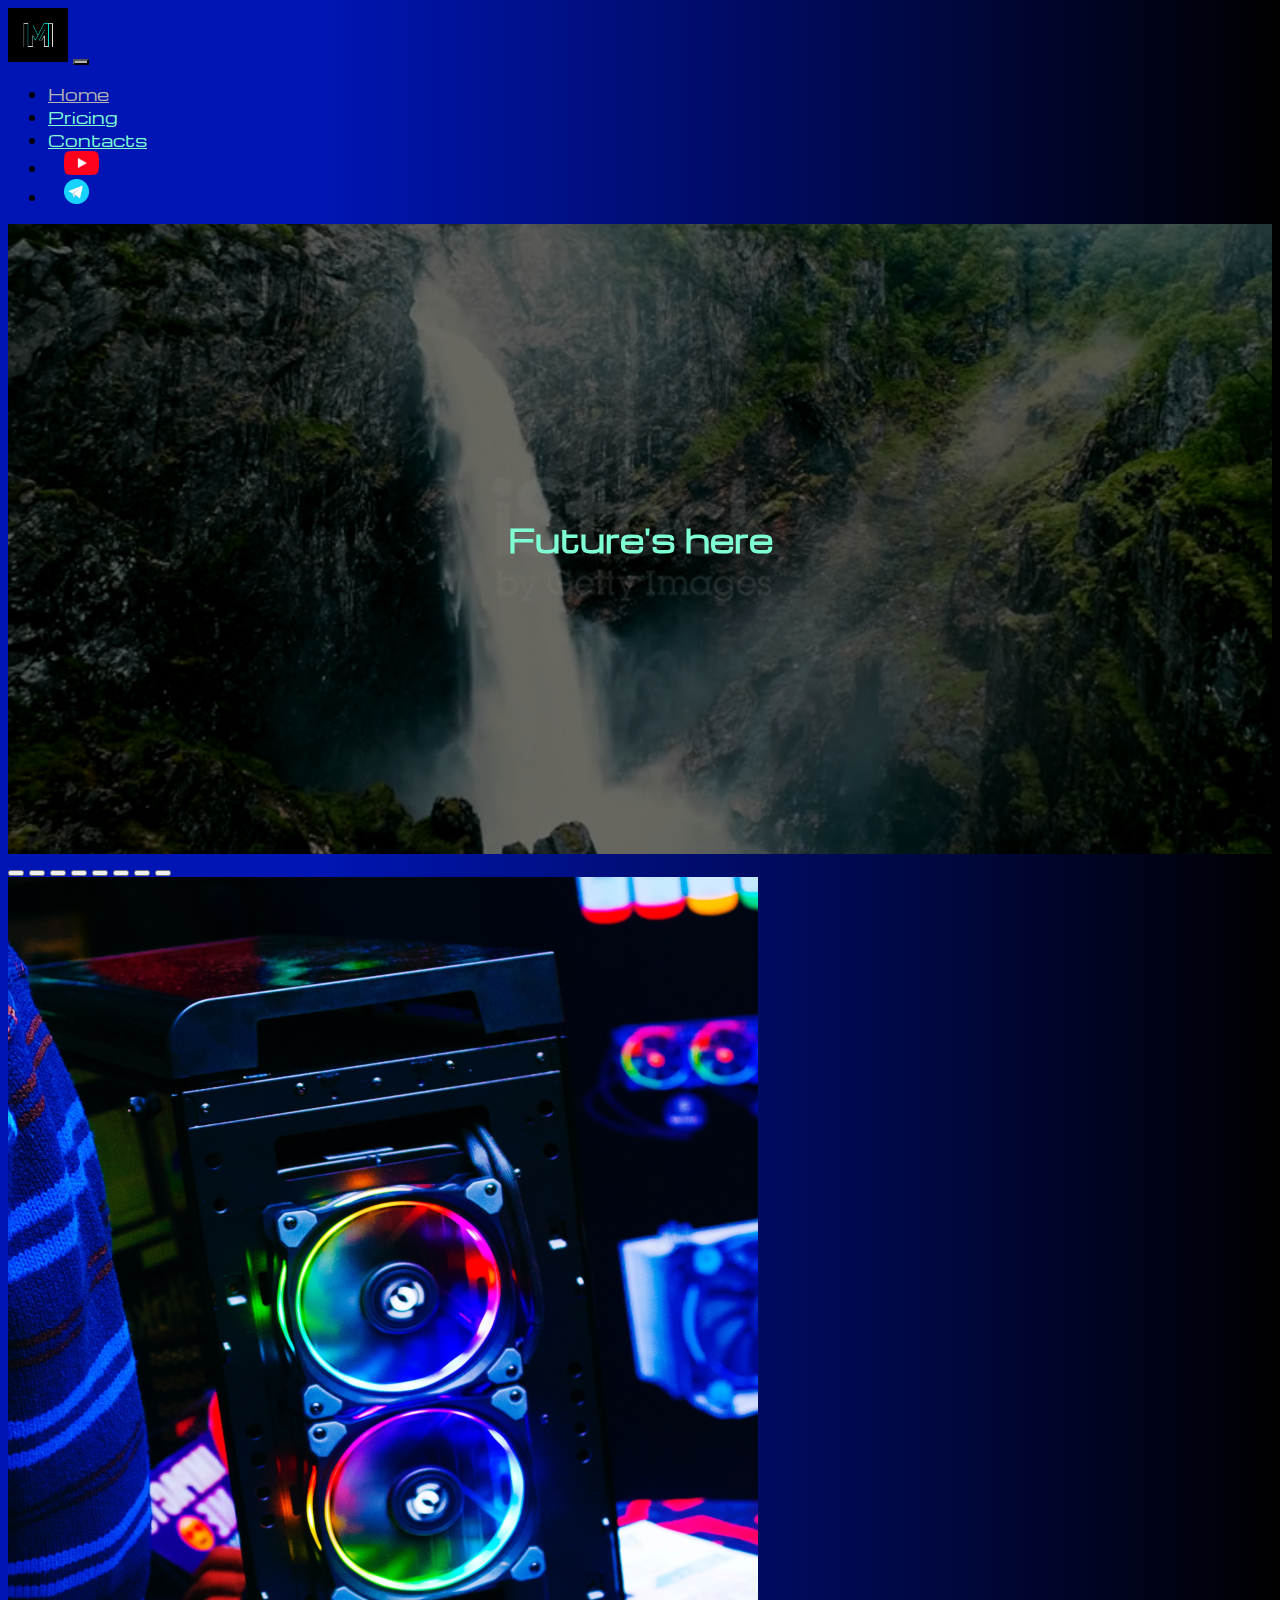
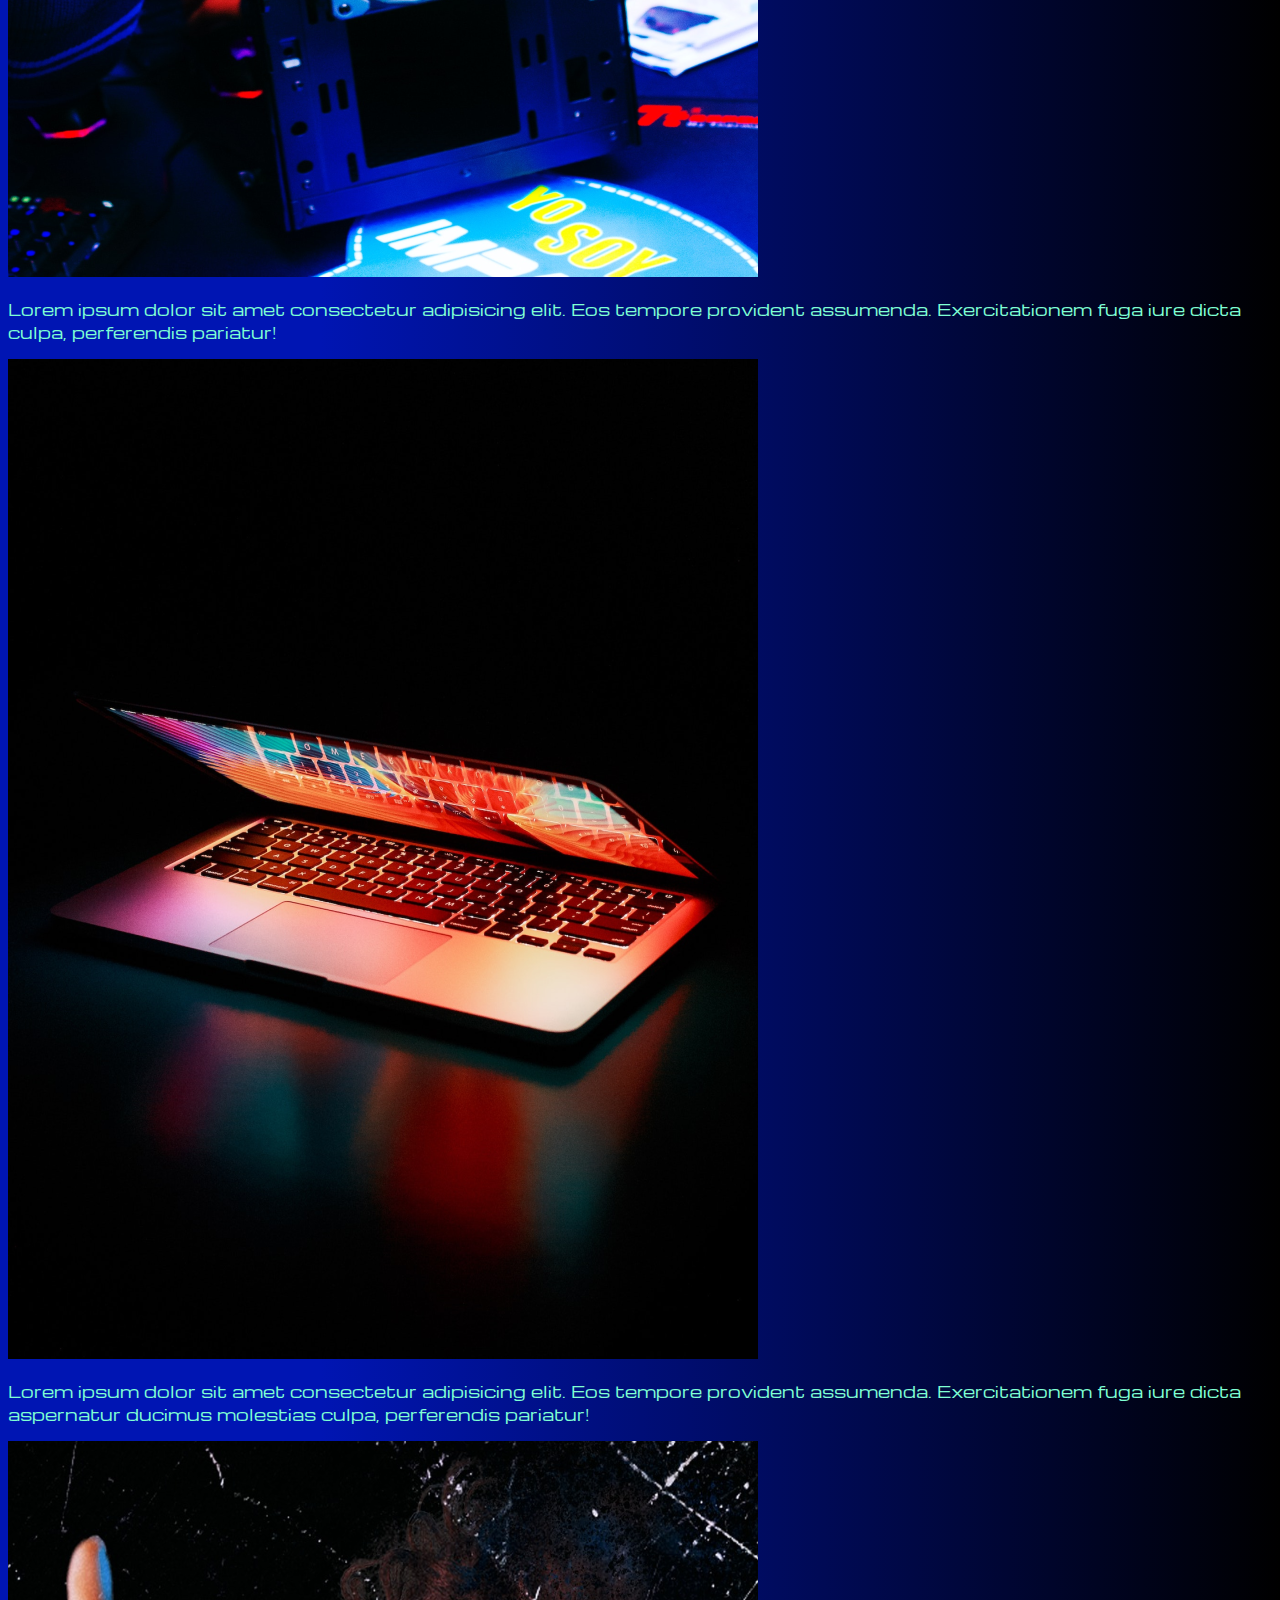
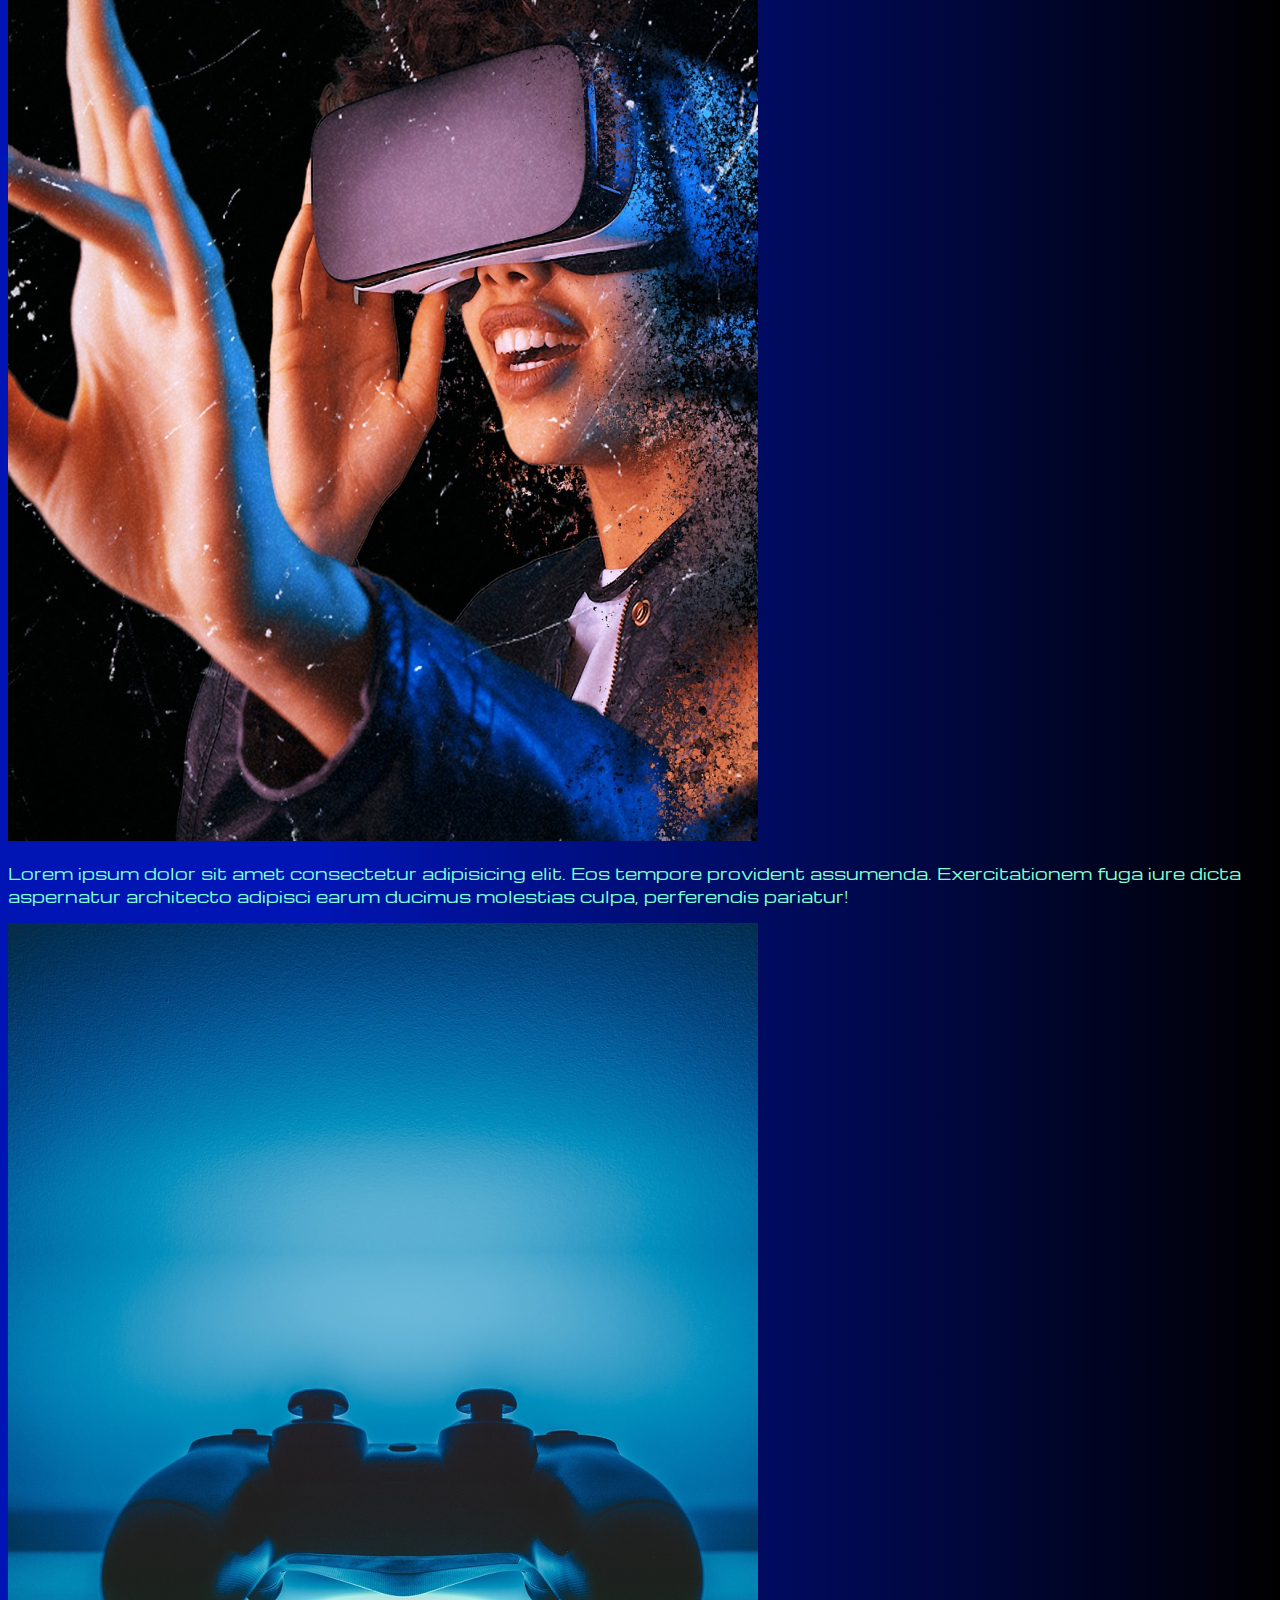
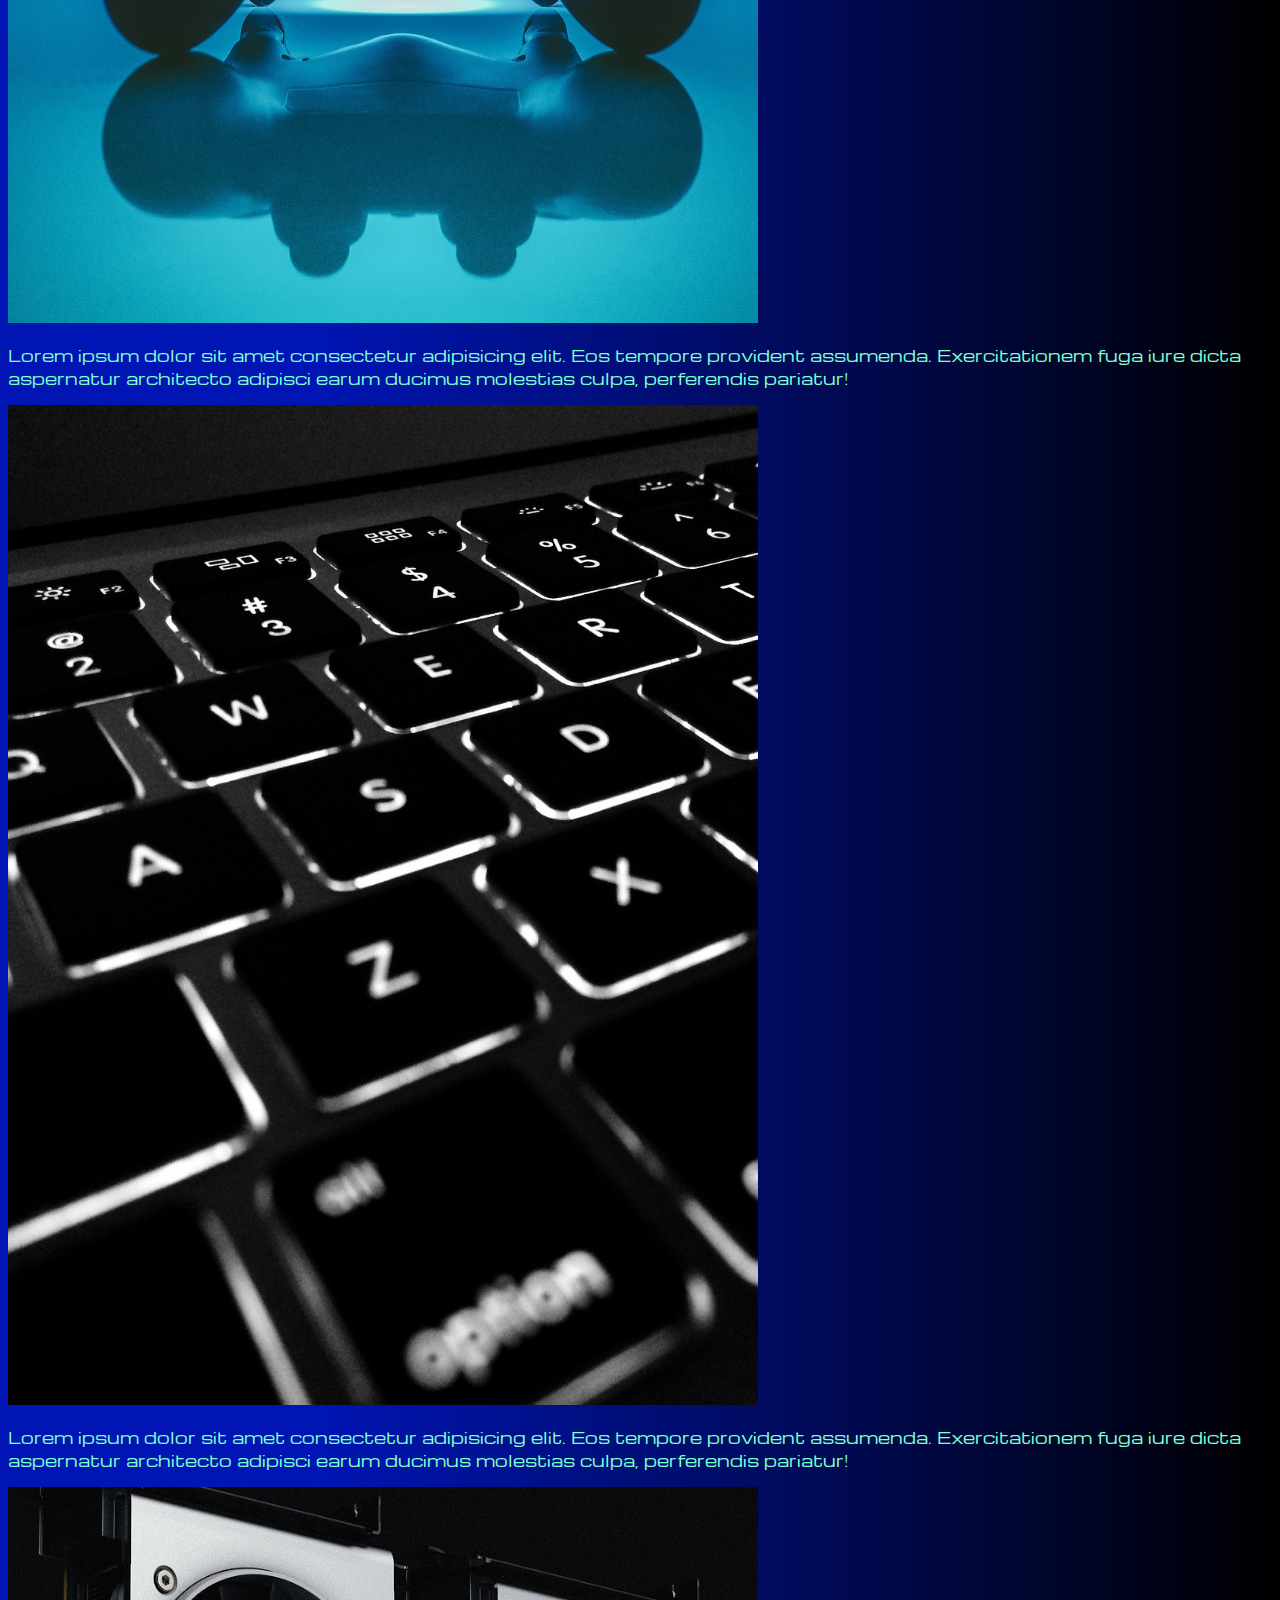
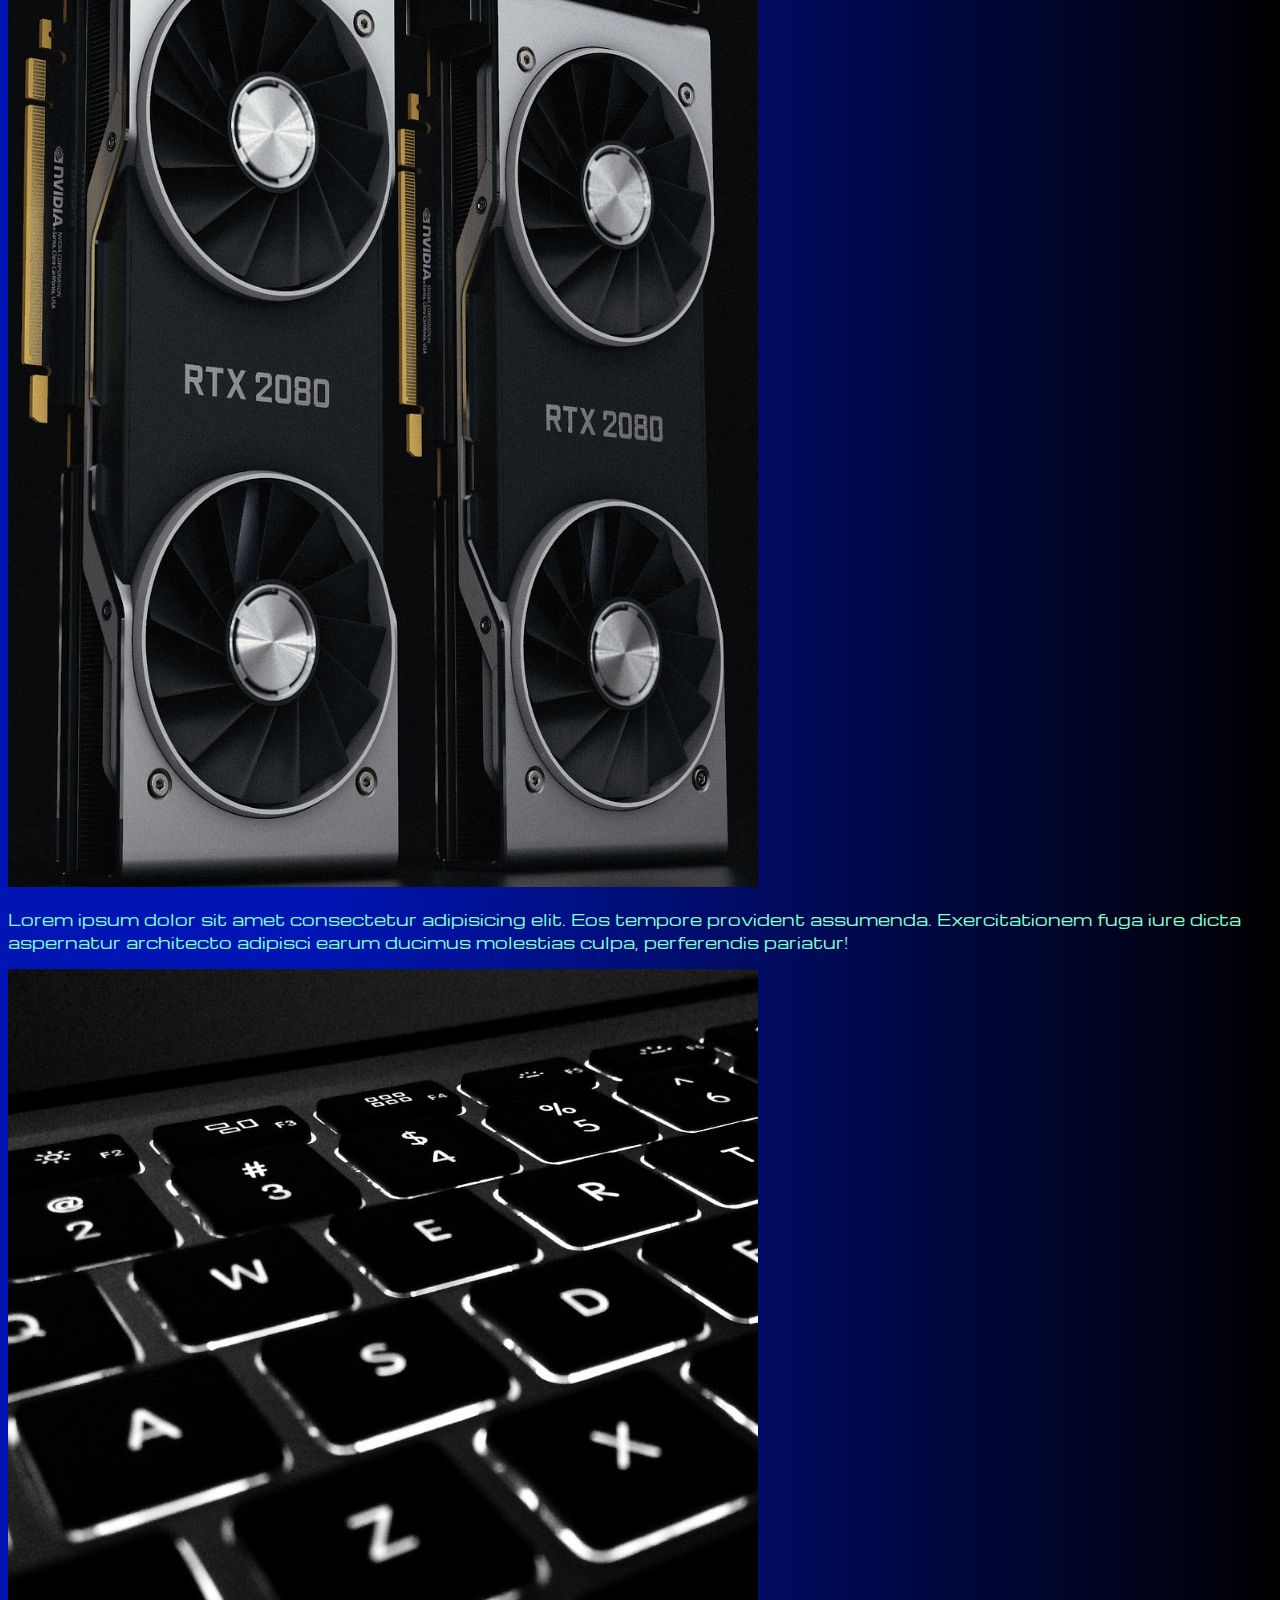
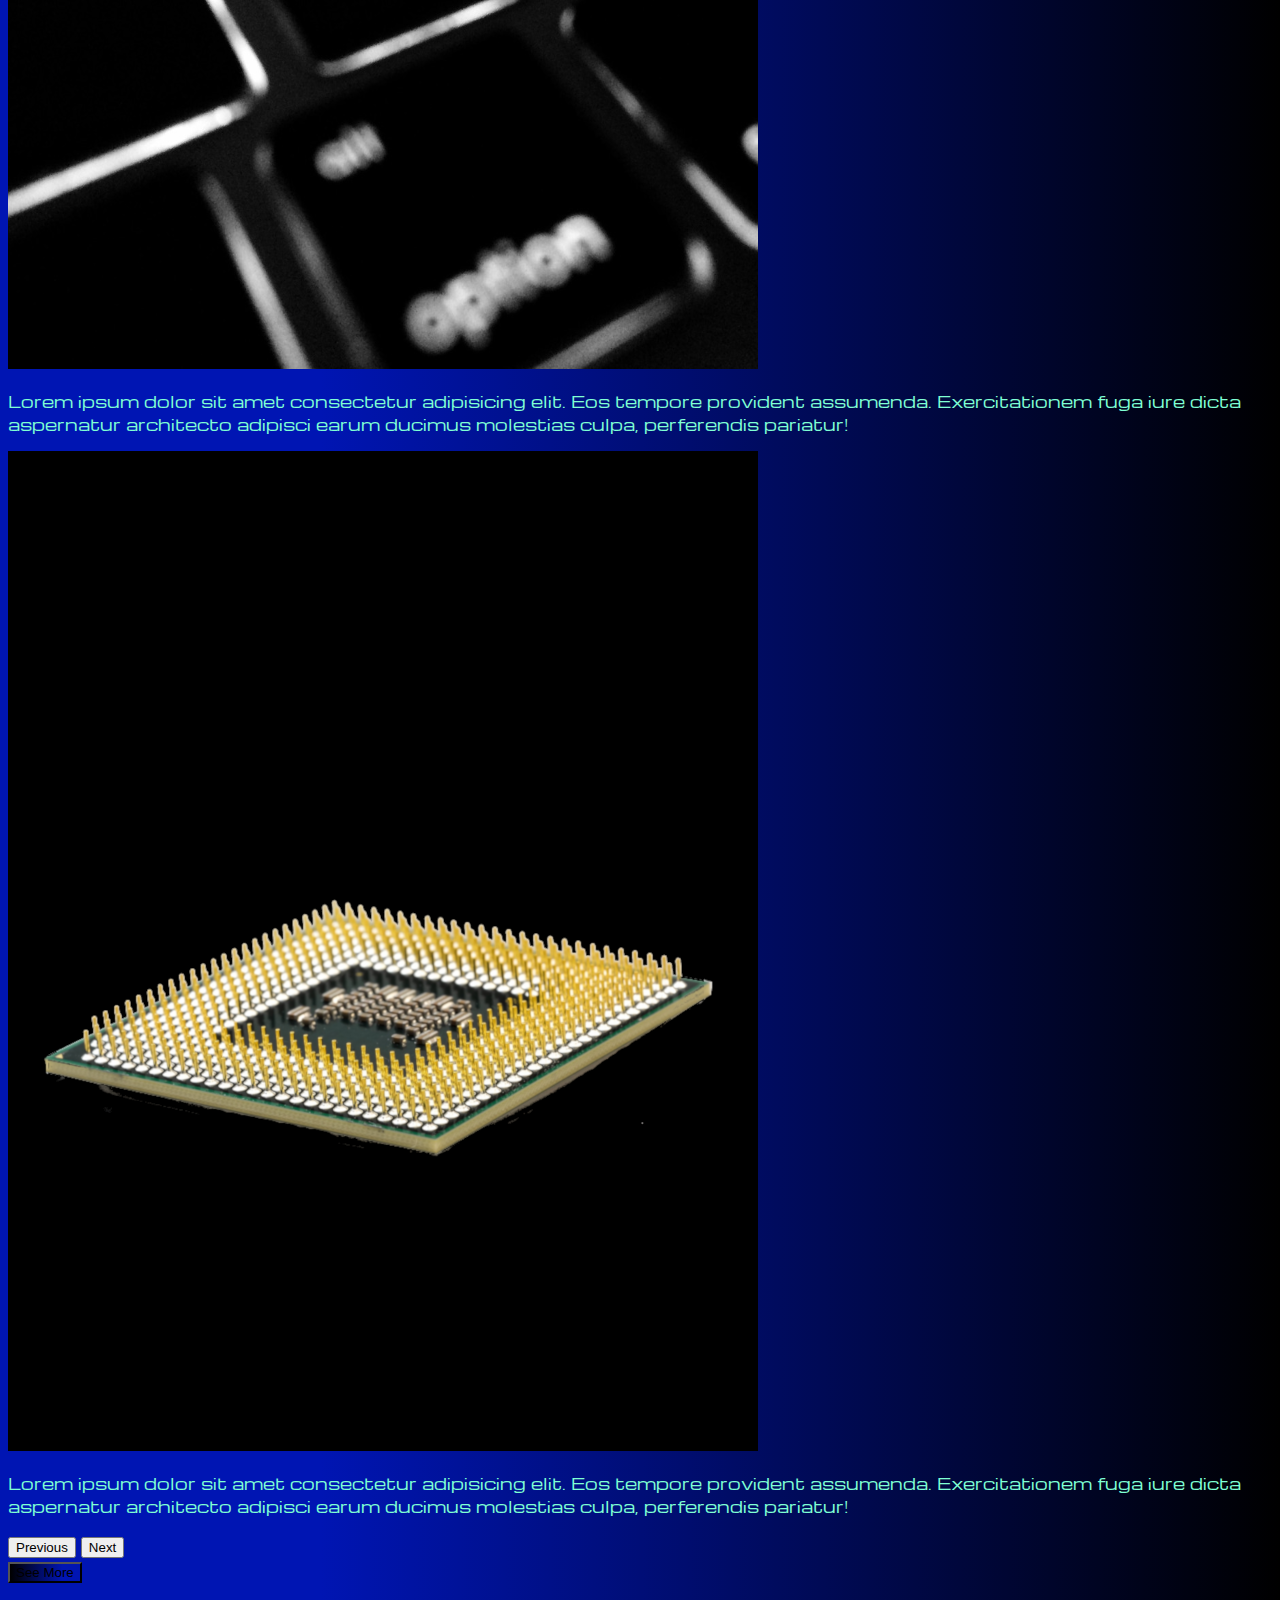
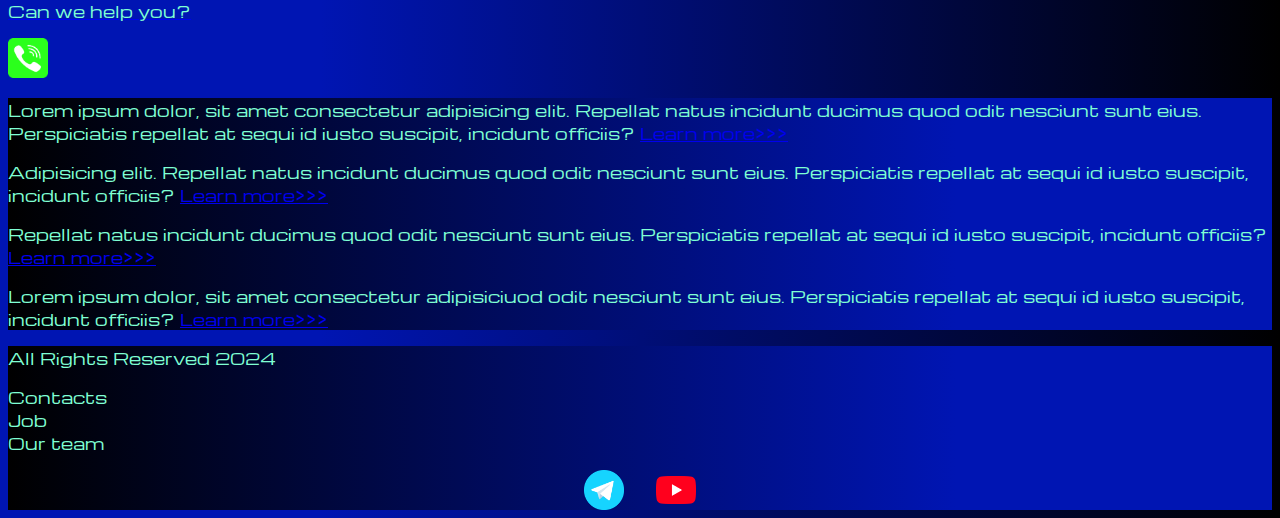
<file: index.html>
<!DOCTYPE html>
<html lang="en">

<head>
  <meta charset="UTF-8">
  <meta name="viewport" content="width=device-width, initial-scale=1.0">
  <link href="https://cdn.jsdelivr.net/npm/bootstrap@5.2.3/dist/css/bootstrap.min.css" rel="stylesheet"
    integrity="sha384-rbsA2VBKQhggwzxH7pPCaAqO46MgnOM80zW1RWuH61DGLwZJEdK2Kadq2F9CUG65" crossorigin="anonymous">
  <link rel="stylesheet" href="styles/mycss.css">
  <link rel="stylesheet" href="styles/bgvideo.css">

  <link rel="apple-touch-icon" sizes="180x180" href="files/favicon/apple-touch-icon.png">
  <link rel="icon" type="image/png" sizes="32x32" href="files/favicon/favicon-32x32.png">
  <link rel="icon" type="image/png" sizes="16x16" href="files/favicon/favicon-16x16.png">
  <link rel="manifest" href="files/favicon/site.webmanifest">


  <title>MindsetMaster</title>
</head>

<body>
  <header>
    <nav class="navbar navbar-expand-lg bg-dark">
      <div class="container-fluid">
        <a class="navbar-brand" href="/"><img src="images/Logo MindsetMaster.jpg" alt="..."></a>
        <button class="navbar-toggler" type="button" data-bs-toggle="collapse" data-bs-target="#navbarNav"
          aria-controls="navbarNav" aria-expanded="false" aria-label="Toggle navigation">
          <span class="navbar-toggler-icon"></span>
        </button>
        <div class="collapse navbar-collapse" id="navbarNav">
          <ul class="navbar-nav">
            <li class="nav-item">
              <a class="nav-link active" aria-current="page" href="/">Home</a>
            </li>
            <li class="nav-item">
              <a class="nav-link" href="pricing.html">Pricing</a>
            </li>
            <li class="nav-item">
              <a class="nav-link" href="pricing.html">Contacts</a>
            </li>
            <li class="nav-item">
              <a class="nav-link" href="pricing.html">
                <img style="width: 35px; margin-inline: 1em;" src="files/yt.png" alt="">
              </a>
            </li>
            <li class="nav-item">
              <a class="nav-link" href="pricing.html">
                <img style="width: 25px; margin-inline: 1em;" src="files/tg.png" alt="">
              </a>
            </li>
          </ul>
        </div>
      </div>
    </nav>
  </header>

  <section>
    <div class="bgvideo">
      <video src="files/waterfall.mp4" type="video/mp4" autoplay muted loop></video>
      <div class="effect">
        
      </div>
      
      <div class="video-text">
        <h1>Future's here</h1>
      </div>

    </div>



    <div class="container-fluid m-4">

      <div class="row">
        <div class="col-lg-1">


        </div>

        <div class="col-lg-8 col-md-12">
          <div class="row">

            <div id="carouselExampleIndicators" class="carousel slide" data-bs-ride="true">
              <div class="carousel-indicators">
                <button type="button" data-bs-target="#carouselExampleIndicators" data-bs-slide-to="0" class="active"
                  aria-current="true" aria-label="Slide 1"></button>
                <button type="button" data-bs-target="#carouselExampleIndicators" data-bs-slide-to="1"
                  aria-label="Slide 2"></button>
                <button type="button" data-bs-target="#carouselExampleIndicators" data-bs-slide-to="2"
                  aria-label="Slide 3"></button>
                <button type="button" data-bs-target="#carouselExampleIndicators" data-bs-slide-to="3"
                  aria-label="Slide 4"></button>
                <button type="button" data-bs-target="#carouselExampleIndicators" data-bs-slide-to="4"
                  aria-label="Slide 5"></button>
                <button type="button" data-bs-target="#carouselExampleIndicators" data-bs-slide-to="5"
                  aria-label="Slide 6"></button>
                <button type="button" data-bs-target="#carouselExampleIndicators" data-bs-slide-to="6"
                  aria-label="Slide 7"></button>
                <button type="button" data-bs-target="#carouselExampleIndicators" data-bs-slide-to="7"
                  aria-label="Slide 8"></button>
              </div>
              <div class="carousel-inner">
                <div class="carousel-item active">
                  <div class="d-block w-100">
                    <div class="row">
                      <div class="col-lg-6 col-md-6">
                        <img src="images/gaming pc.png" class="w-100" alt="">
                      </div>
                      <div class="col-lg-6 col-md-6 slide-text">
                        <p>Lorem ipsum dolor sit amet consectetur adipisicing elit. Eos tempore provident assumenda.
                          Exercitationem fuga iure dicta culpa, perferendis pariatur!</p>
                      </div>
                    </div>

                  </div>
                </div>
                <div class="carousel-item">
                  <div class="d-block w-100">
                    <div class="row">
                      <div class="col-lg-6 col-md-6">
                        <img src="images/laptop.png" class="w-100" alt="...">
                      </div>

                      <div class="col-lg-6 col-md-6 slide-text">
                        <p>Lorem ipsum dolor sit amet consectetur adipisicing elit. Eos tempore provident assumenda.
                          Exercitationem fuga iure dicta aspernatur ducimus molestias culpa, perferendis pariatur!</p>
                      </div>
                    </div>

                  </div>
                </div>
                <div class="carousel-item">
                  <div class="d-block w-100">
                    <div class="row">
                      <div class="col-lg-6 col-md-6">
                        <img src="images/vr.png" class="w-100" alt="">
                      </div>

                      <div class="col-lg-6 col-md-6 slide-text">
                        <p>Lorem ipsum dolor sit amet consectetur adipisicing elit. Eos tempore provident assumenda.
                          Exercitationem fuga iure dicta aspernatur architecto adipisci earum ducimus molestias culpa,
                          perferendis pariatur!</p>
                      </div>
                    </div>


                  </div>
                </div>

                <div class="carousel-item">
                  <div class="d-block w-100">
                    <div class="row">
                      <div class="col-lg-6 col-md-6">
                        <img src="images/controller.png" class="w-100" alt="">
                      </div>

                      <div class="col-lg-6 col-md-6 slide-text">
                        <p>Lorem ipsum dolor sit amet consectetur adipisicing elit. Eos tempore provident assumenda.
                          Exercitationem fuga iure dicta aspernatur architecto adipisci earum ducimus molestias culpa,
                          perferendis pariatur!</p>
                      </div>
                    </div>


                  </div>
                </div>

                <div class="carousel-item">
                  <div class="d-block w-100">
                    <div class="row">
                      <div class="col-lg-6 col-md-6">
                        <img src="images/acc.png" class="w-100" alt="">
                      </div>

                      <div class="col-lg-6 col-md-6 slide-text">
                        <p>Lorem ipsum dolor sit amet consectetur adipisicing elit. Eos tempore provident assumenda.
                          Exercitationem fuga iure dicta aspernatur architecto adipisci earum ducimus molestias culpa,
                          perferendis pariatur!</p>
                      </div>
                    </div>


                  </div>
                </div>
                <div class="carousel-item">
                  <div class="d-block w-100">
                    <div class="row">
                      <div class="col-lg-6 col-md-6">
                        <img src="images/gpu.png" class="w-100" alt="">
                      </div>

                      <div class="col-lg-6 col-md-6 slide-text">
                        <p>Lorem ipsum dolor sit amet consectetur adipisicing elit. Eos tempore provident assumenda.
                          Exercitationem fuga iure dicta aspernatur architecto adipisci earum ducimus molestias culpa,
                          perferendis pariatur!</p>
                      </div>
                    </div>


                  </div>
                </div>
                <div class="carousel-item">
                  <div class="d-block w-100">
                    <div class="row">
                      <div class="col-lg-6 col-md-6">
                        <img src="images/acc.png" class="w-100" alt="">
                      </div>

                      <div class="col-lg-6 col-md-6 slide-text">
                        <p>Lorem ipsum dolor sit amet consectetur adipisicing elit. Eos tempore provident assumenda.
                          Exercitationem fuga iure dicta aspernatur architecto adipisci earum ducimus molestias culpa,
                          perferendis pariatur!</p>
                      </div>
                    </div>


                  </div>
                </div>
                <div class="carousel-item">
                  <div class="d-block w-100">
                    <div class="row">
                      <div class="col-lg-6 col-md-6">
                        <img src="images/cpu.png" class="w-100" alt="">
                      </div>

                      <div class="col-lg-6 col-md-6 slide-text">
                        <p>Lorem ipsum dolor sit amet consectetur adipisicing elit. Eos tempore provident assumenda.
                          Exercitationem fuga iure dicta aspernatur architecto adipisci earum ducimus molestias culpa,
                          perferendis pariatur!</p>
                      </div>
                    </div>


                  </div>
                </div>


              </div>
              <button class="carousel-control-prev" type="button" data-bs-target="#carouselExampleIndicators"
                data-bs-slide="prev">
                <span class="carousel-control-prev-icon" aria-hidden="true"></span>
                <span class="visually-hidden">Previous</span>
              </button>
              <button class="carousel-control-next" type="button" data-bs-target="#carouselExampleIndicators"
                data-bs-slide="next">
                <span class="carousel-control-next-icon" aria-hidden="true"></span>
                <span class="visually-hidden">Next</span>
              </button>
            </div>

            <div class="col-lg-12  col-md-12 text-center mt-4">
              <a href="#">
                <button type="button" class="btn btn-outline-primary btn-lg my-4">See More</button>
              </a>
            </div>
            <div class="col-lg-12  col-md-12 text-center mt-4">
              <a href="#">
                <p>Can we help you?</p>
              </a>
            </div>
            <div class="col-lg-12  col-md-12 text-center">
              <img class="call-anim" style="width: 40px;" src="files/phone.png" alt="">

            </div>

          </div>

        </div>
        <div class="col-lg-3 col-md-12 sidebar">
          <div class="row px-4">
            <div class="col-lg-12 sidebar my-4">
              <p>Lorem ipsum dolor, sit amet consectetur adipisicing elit. Repellat natus incidunt ducimus quod odit
                nesciunt sunt eius. Perspiciatis repellat at sequi id iusto suscipit, incidunt officiis? <a
                  href="#">Learn more>>></a></p>
            </div>
            <div class="col-lg-12 sidebar my-4">
              <p>Adipisicing elit. Repellat natus incidunt ducimus quod odit
                nesciunt sunt eius. Perspiciatis repellat at sequi id iusto suscipit, incidunt officiis? <a
                  href="#">Learn more>>></a></p>
            </div>
            <div class="col-lg-12 sidebar my-4">
              <p>Repellat natus incidunt ducimus quod odit
                nesciunt sunt eius. Perspiciatis repellat at sequi id iusto suscipit, incidunt officiis? <a
                  href="#">Learn more>>></a></p>
            </div>
            <div class="col-lg-12 sidebar my-4">
              <p>Lorem ipsum dolor, sit amet consectetur adipisiciuod odit
                nesciunt sunt eius. Perspiciatis repellat at sequi id iusto suscipit, incidunt officiis? <a
                  href="#">Learn more>>></a></p>
            </div>
          </div>
        </div>

      </div>

    </div>
  </section>

  <footer class="mt-4">
    <div class="container-fluid">
      <div class="row">
        <div class="col-lg-4 col-md-12 footer-text text-center">
          <p>All Rights Reserved 2024</p>
        </div>
        <div class="col-lg-4 col-md-12 footer-text text-center">
          <p>Contacts<br>Job<br>Our team</p>
        </div>
        <div class="col-lg-4 col-md-12 media-links">
          <img style="width: 40px; margin-inline: 1em;" src="files/tg.png" alt="">
          <img style="width: 40px; margin-inline: 1em;" src="files/yt.png" alt="">

        </div>
      </div>
    </div>
  </footer>




  <script src="https://cdn.jsdelivr.net/npm/bootstrap@5.2.3/dist/js/bootstrap.bundle.min.js"
    integrity="sha384-kenU1KFdBIe4zVF0s0G1M5b4hcpxyD9F7jL+jjXkk+Q2h455rYXK/7HAuoJl+0I4"
    crossorigin="anonymous"></script>
</body>

</html>
</file>
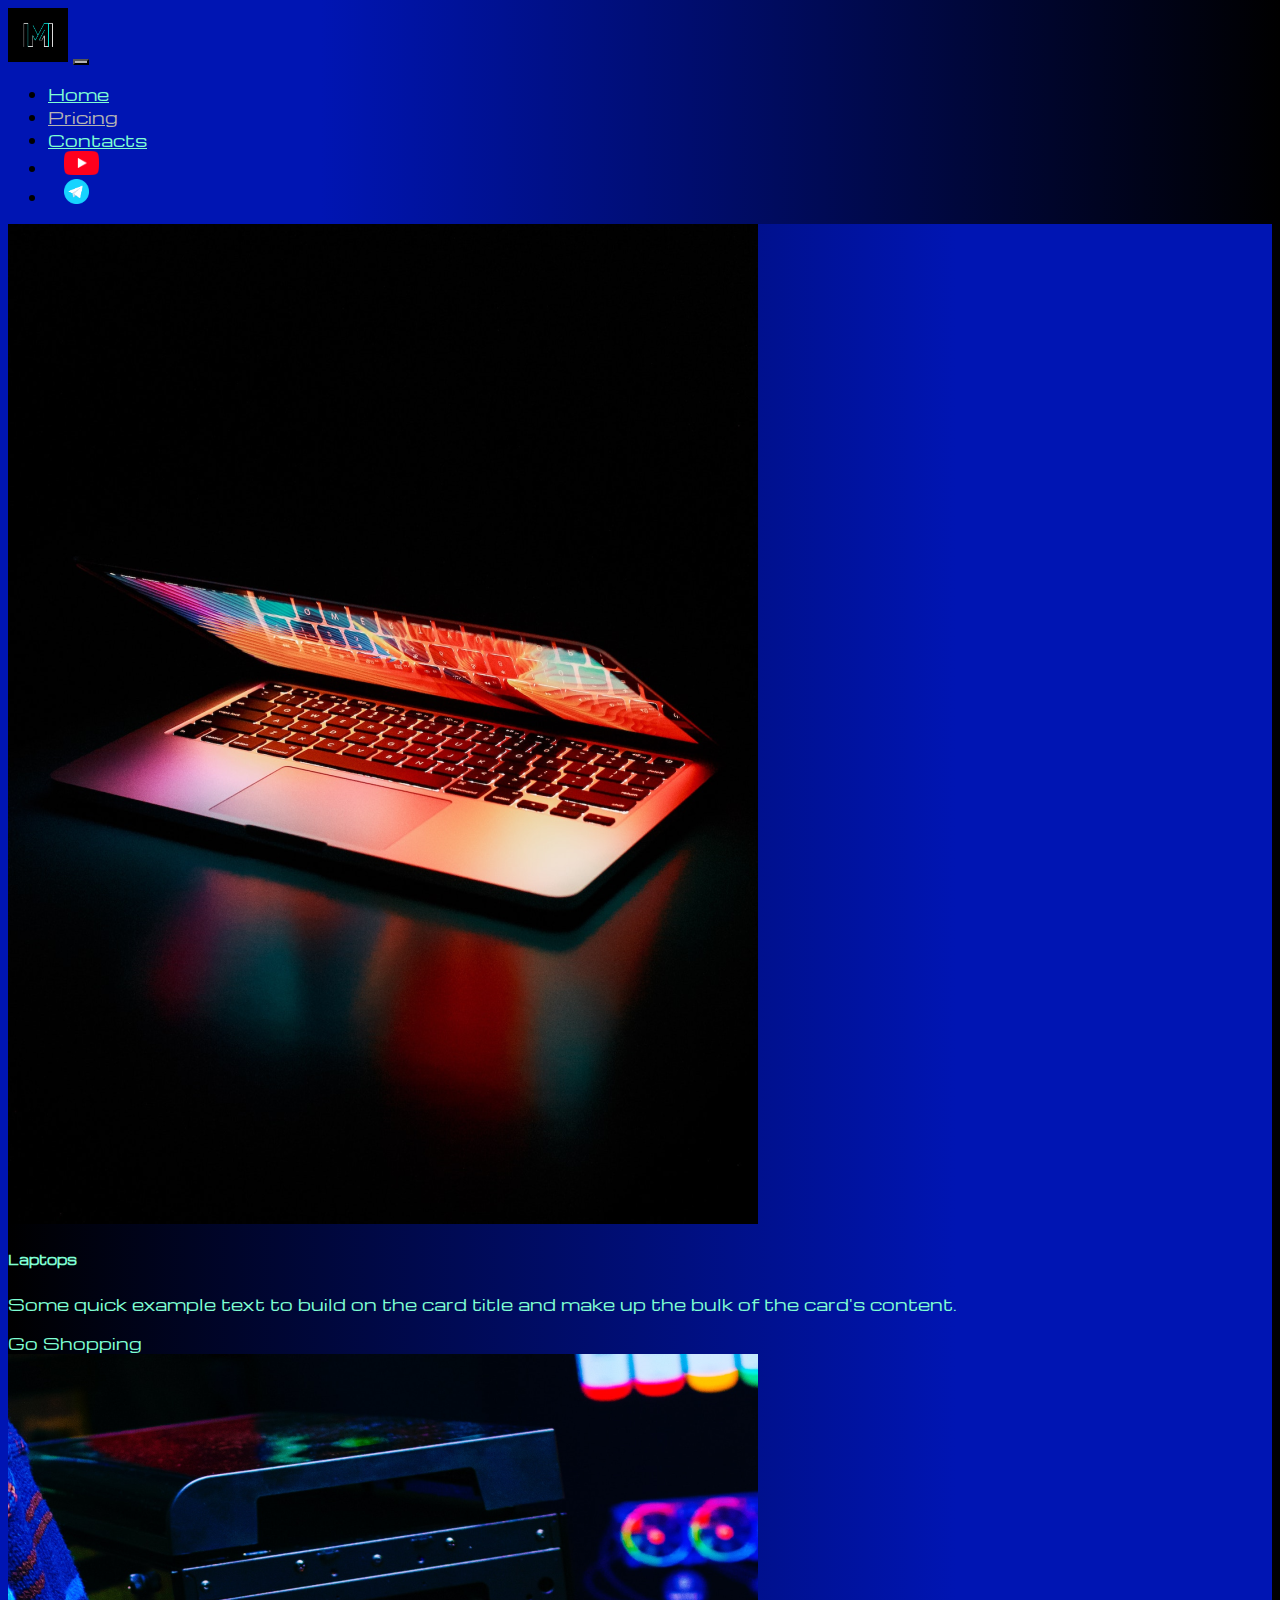
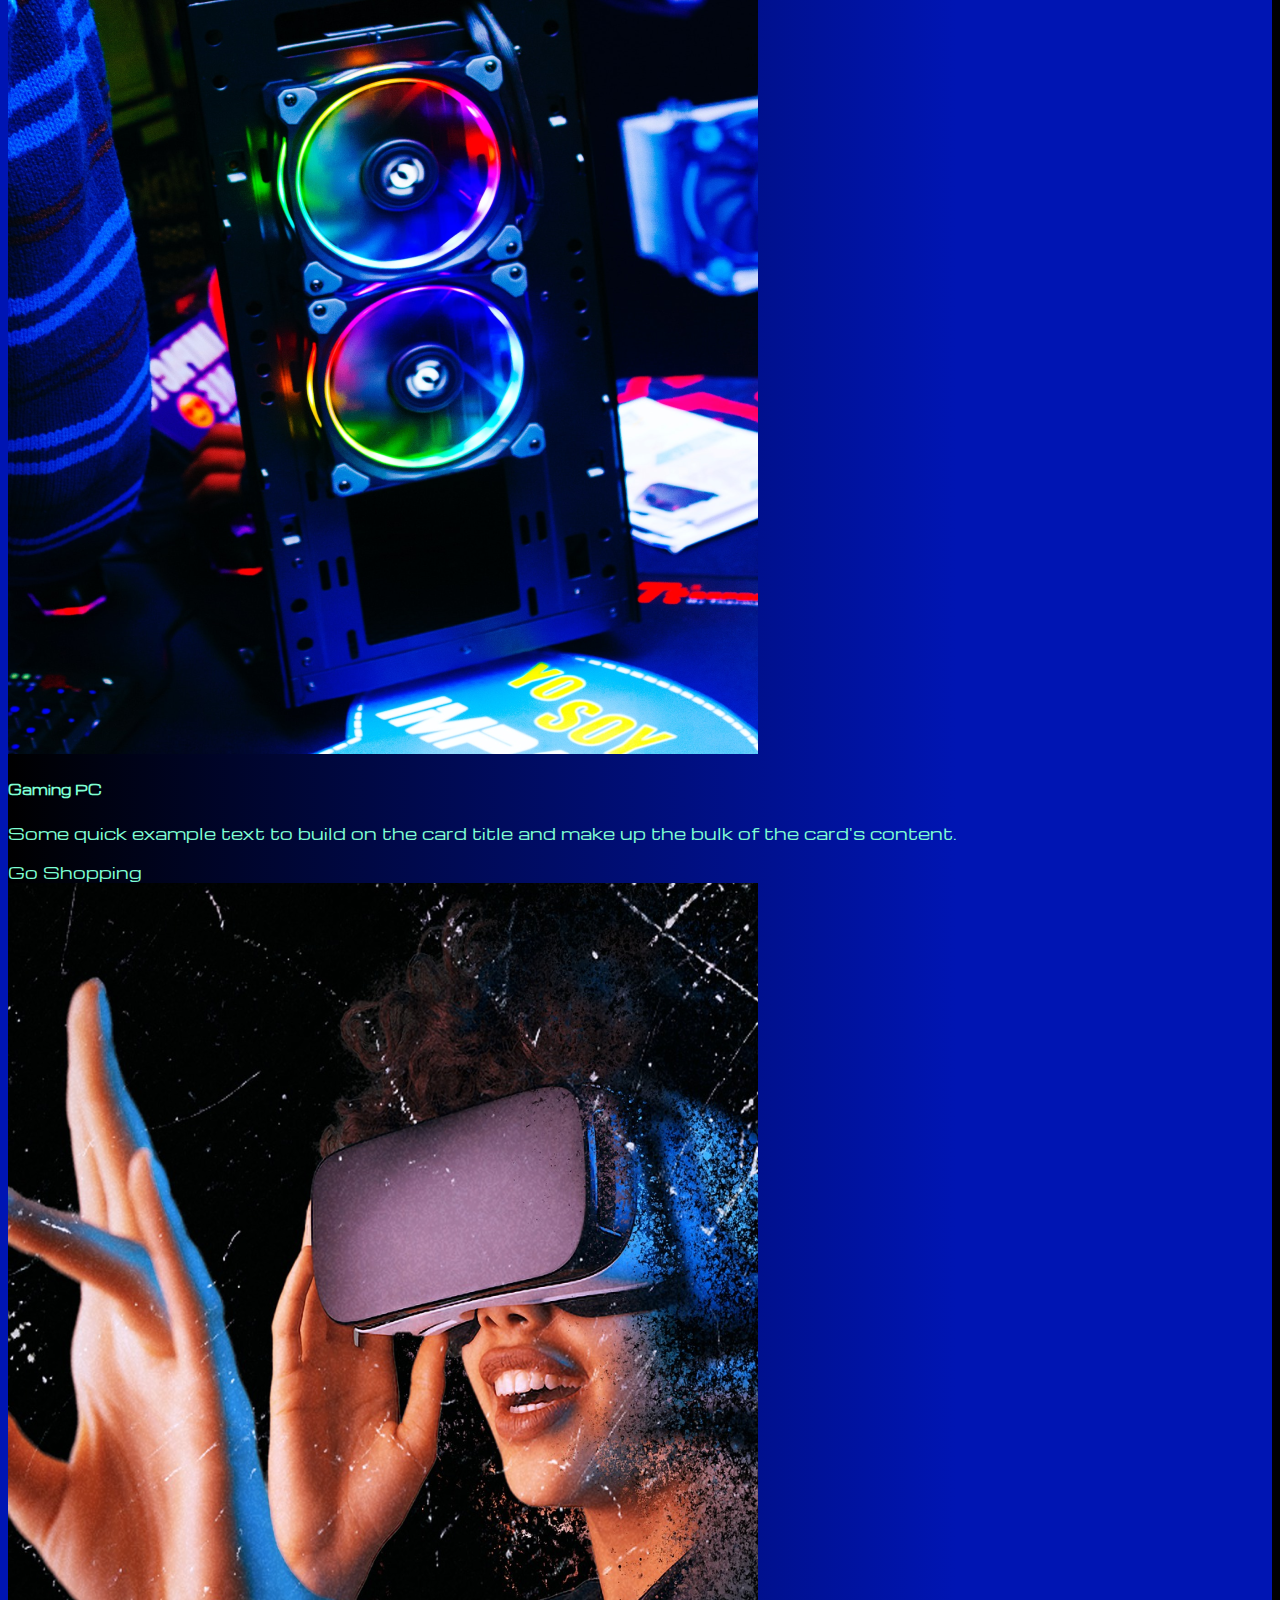
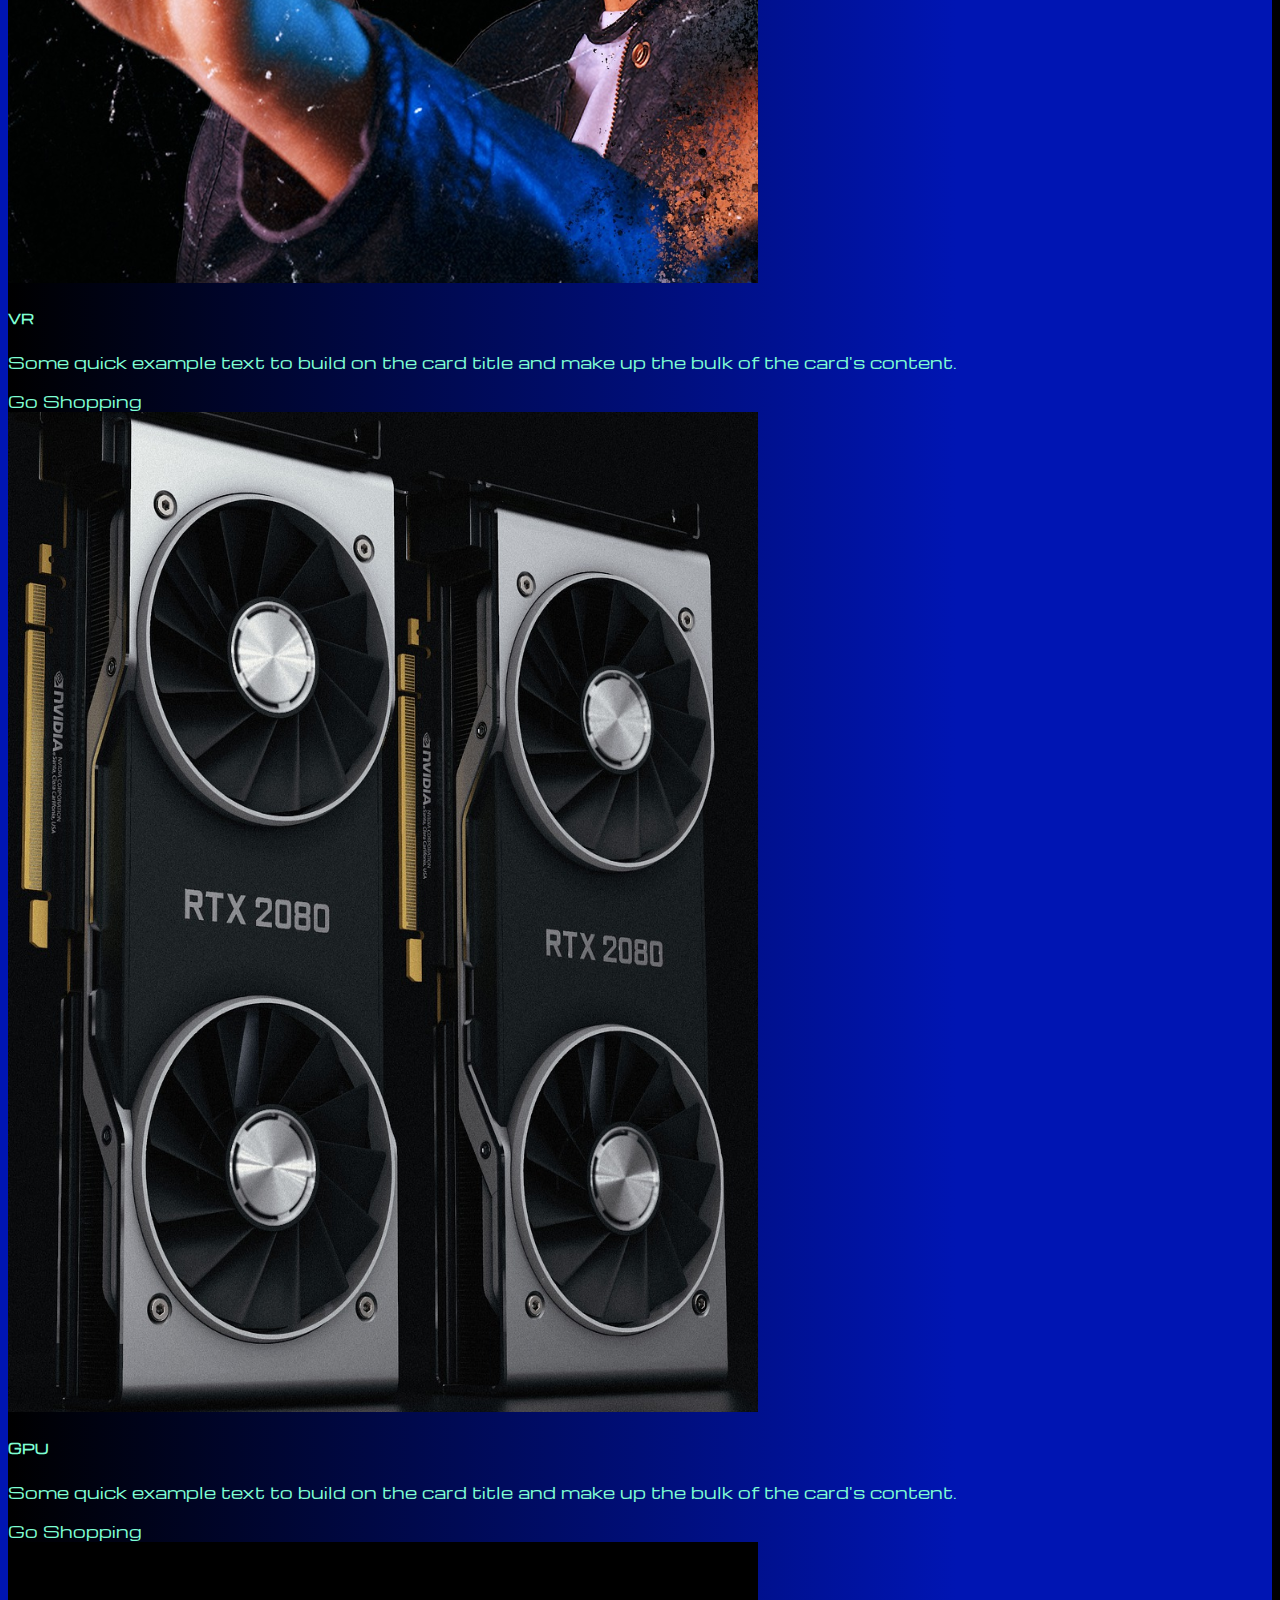
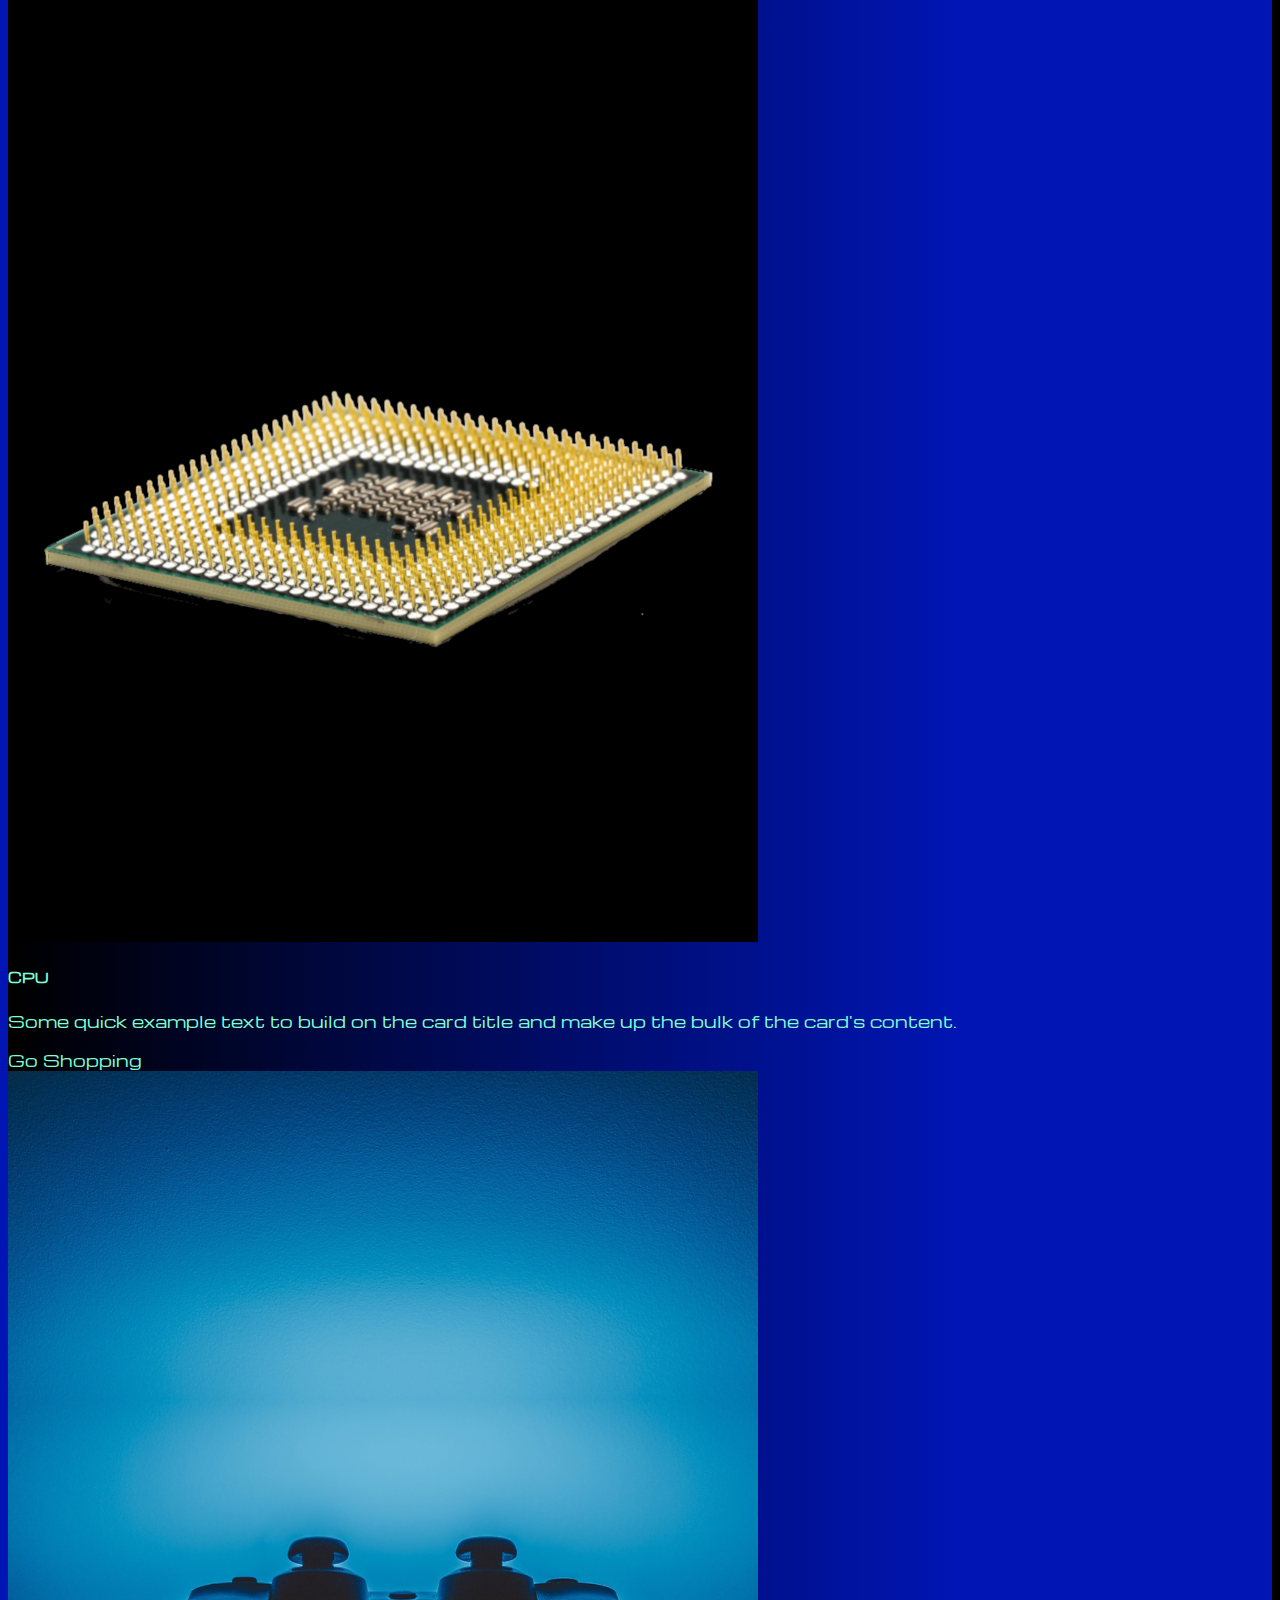
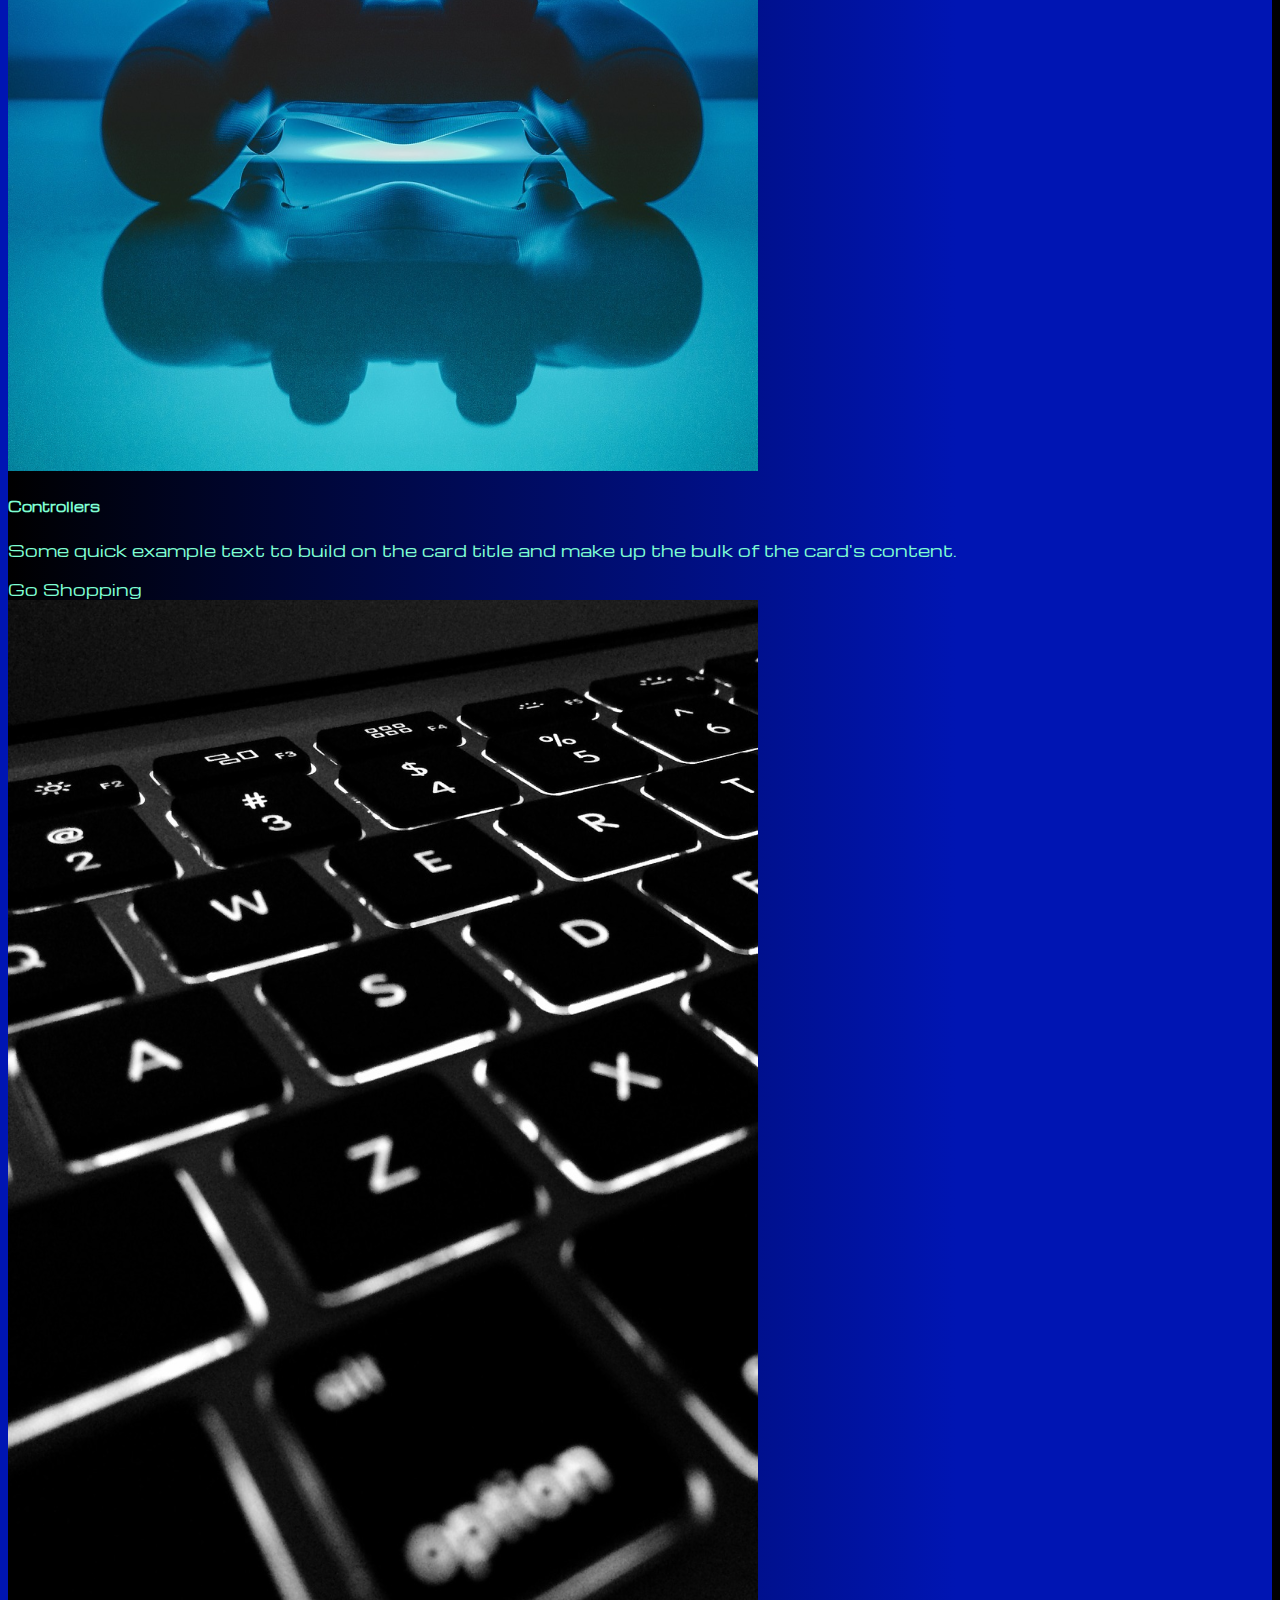
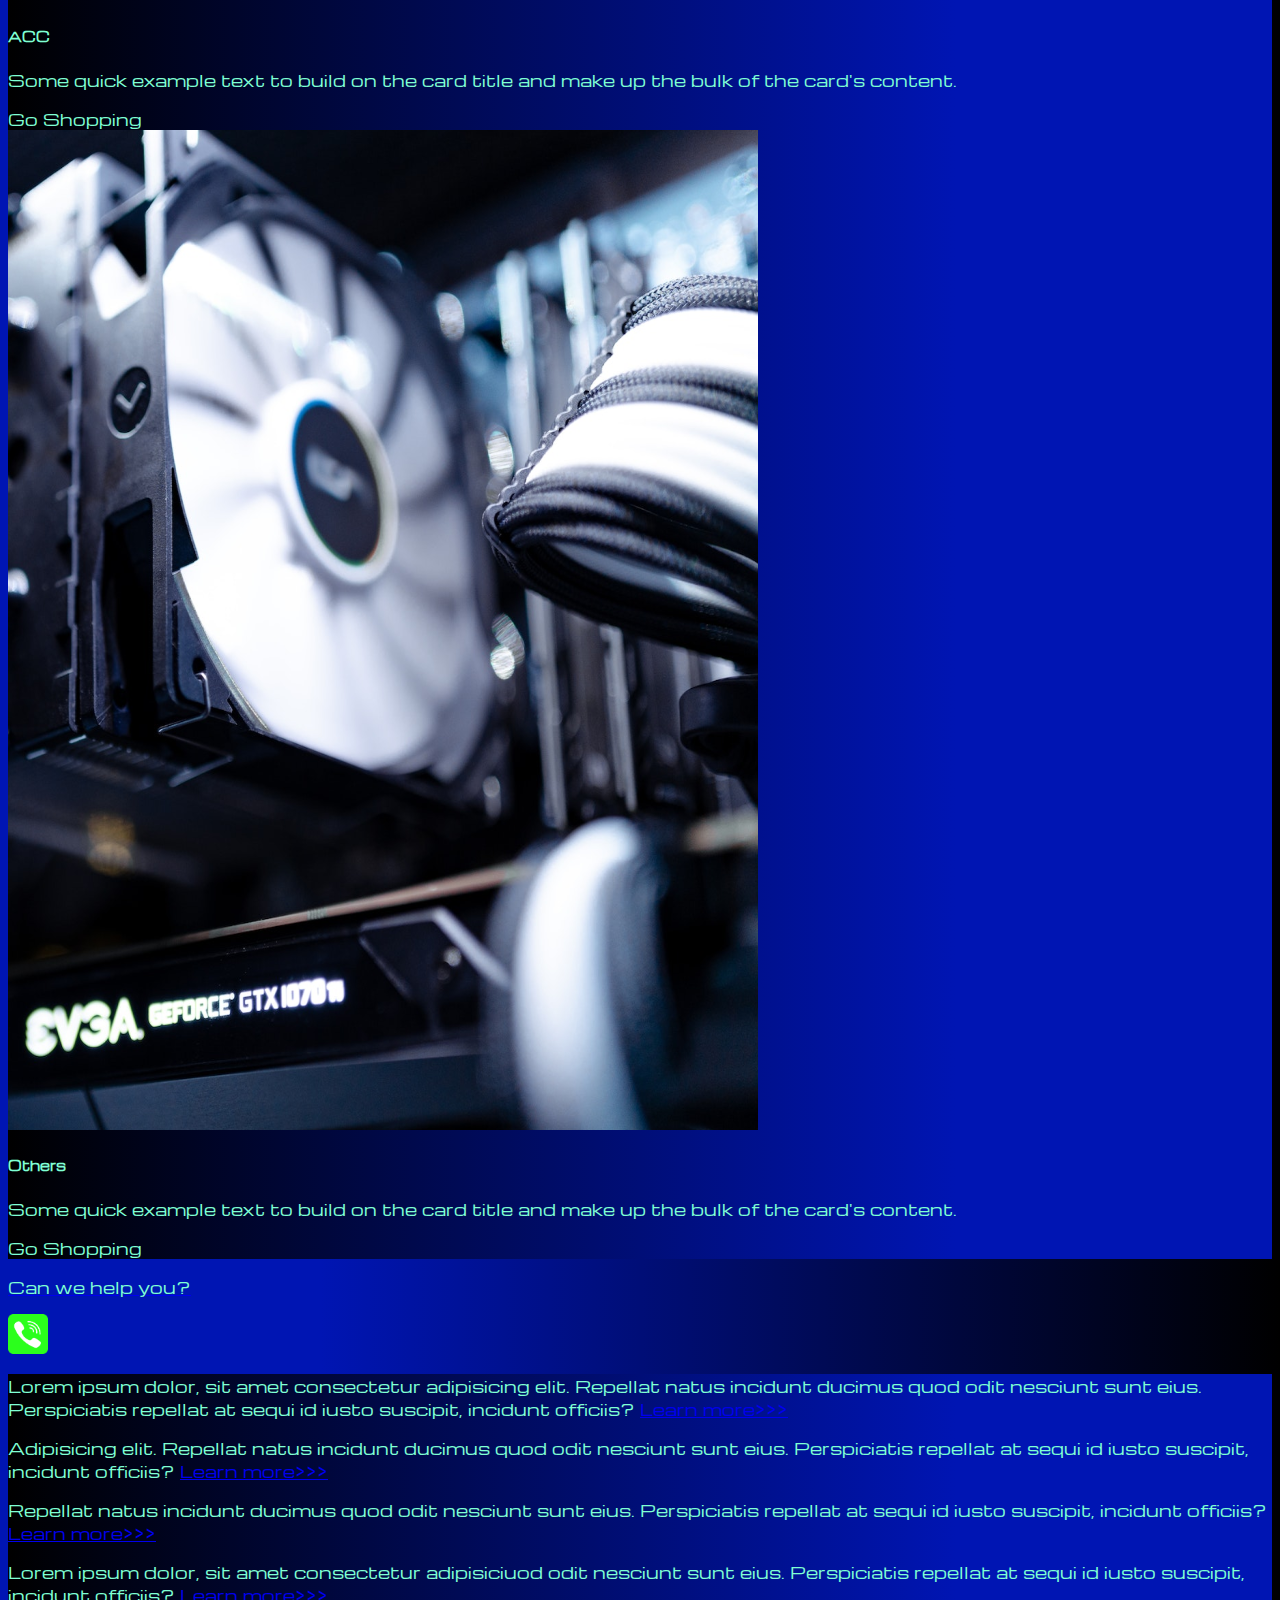
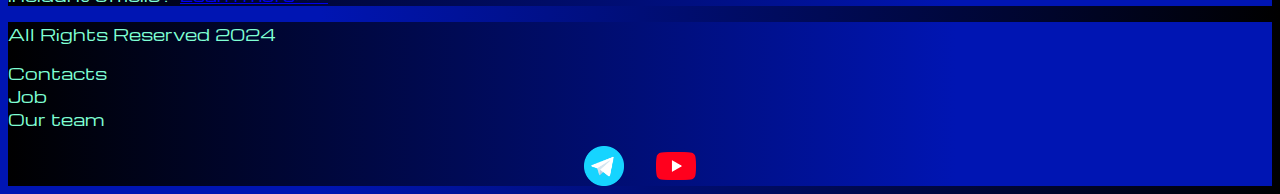
<file: pricing.html>
<!DOCTYPE html>
<html lang="en">

<head>
  <meta charset="UTF-8">
  <meta name="viewport" content="width=device-width, initial-scale=1.0">
  <link href="https://cdn.jsdelivr.net/npm/bootstrap@5.2.3/dist/css/bootstrap.min.css" rel="stylesheet"
    integrity="sha384-rbsA2VBKQhggwzxH7pPCaAqO46MgnOM80zW1RWuH61DGLwZJEdK2Kadq2F9CUG65" crossorigin="anonymous">
  <link rel="stylesheet" href="styles/mycss.css">
  <title>MindsetMaster</title>
</head>

<body>
  <header>
    <nav class="navbar navbar-expand-lg bg-dark">
      <div class="container-fluid">
        <a class="navbar-brand" href="/"><img src="images/Logo MindsetMaster.jpg" alt="..."></a>
        <button class="navbar-toggler" type="button" data-bs-toggle="collapse" data-bs-target="#navbarNav"
          aria-controls="navbarNav" aria-expanded="false" aria-label="Toggle navigation">
          <span class="navbar-toggler-icon"></span>
        </button>
        <div class="collapse navbar-collapse" id="navbarNav">
          <ul class="navbar-nav">
            <li class="nav-item">
              <a class="nav-link" aria-current="page" href="/">Home</a>
            </li>
            <li class="nav-item">
              <a class="nav-link active" href="pricing.html">Pricing</a>
            </li>
            <li class="nav-item">
              <a class="nav-link" href="pricing.html">Contacts</a>
            </li>
            <li class="nav-item">
              <a class="nav-link" href="pricing.html">
                <img style="width: 35px; margin-inline: 1em;" src="files/yt.png" alt="">
              </a>
            </li>
            <li class="nav-item">
              <a class="nav-link" href="pricing.html">
                <img style="width: 25px; margin-inline: 1em;" src="files/tg.png" alt="">
              </a>
            </li>
          </ul>
        </div>
      </div>
    </nav>
  </header>

  <section>
    <div class="container-fluid m-4">

      <div class="row">
        <div class="col-lg-1">


        </div>

        <div class="col-lg-8 col-md-12">
          <div class="row">
            <div class="col-lg-4 col-md-6 mt-4">
              <div class="card">
                <a href="#"><img src="images/laptop.png" class="card-img-top" alt="Laptop"></a>
                <div class="card-body">
                  <h5 class="card-title"><a href="#">Laptops</a></h5>
                  <p class="card-text"><a href="#">
                    Some quick example text to build on the card title and make up the bulk of the
                      card's
                      content.
                  </a></p>
                  <a href="#" class="btn btn-primary">Go Shopping</a>
                </div>
              </div>
            </div>
            <div class="col-lg-4 col-md-6 mt-4">
              <div class="card">
                <img src="images/gaming pc.png" class="card-img-top" alt="gaming pc">
                <div class="card-body">
                  <h5 class="card-title">Gaming PC</h5>
                  <p class="card-text">Some quick example text to build on the card title and make up the bulk of the
                    card's
                    content.</p>
                  <a href="#" class="btn btn-primary">Go Shopping</a>
                </div>
              </div>
            </div>
            <div class="col-lg-4 col-md-6 mt-4">
              <div class="card">
                <img src="images/vr.png" class="card-img-top" alt="...">
                <div class="card-body">
                  <h5 class="card-title">VR</h5>
                  <p class="card-text">Some quick example text to build on the card title and make up the bulk of the
                    card's
                    content.</p>
                  <a href="#" class="btn btn-primary">Go Shopping</a>
                </div>
              </div>
            </div>
            <div class="col-lg-4 col-md-6 mt-4">
              <div class="card">
                <img src="images/gpu.png" class="card-img-top" alt="...">
                <div class="card-body">
                  <h5 class="card-title">GPU</h5>
                  <p class="card-text">Some quick example text to build on the card title and make up the bulk of the
                    card's
                    content.</p>
                  <a href="#" class="btn btn-primary">Go Shopping</a>
                </div>
              </div>
            </div>
            <div class="col-lg-4 col-md-6 mt-4">
              <div class="card">
                <img src="images/cpu.png" class="card-img-top" alt="...">
                <div class="card-body">
                  <h5 class="card-title">CPU</h5>
                  <p class="card-text">Some quick example text to build on the card title and make up the bulk of the
                    card's
                    content.</p>
                  <a href="#" class="btn btn-primary">Go Shopping</a>
                </div>
              </div>
            </div>
            <div class="col-lg-4 col-md-6 mt-4">
              <div class="card">
                <img src="images/controller.png" class="card-img-top" alt="...">
                <div class="card-body">
                  <h5 class="card-title">Controllers</h5>
                  <p class="card-text">Some quick example text to build on the card title and make up the bulk of the
                    card's
                    content.</p>
                  <a href="#" class="btn btn-primary">Go Shopping</a>
                </div>
              </div>
            </div>
            <div class="col-lg-4 col-md-6 mt-4">
              <div class="card">
                <img src="images/acc.png" class="card-img-top" alt="...">
                <div class="card-body">
                  <h5 class="card-title">ACC</h5>
                  <p class="card-text">Some quick example text to build on the card title and make up the bulk of the
                    card's
                    content.</p>
                  <a href="#" class="btn btn-primary">Go Shopping</a>
                </div>
              </div>
            </div>
            <div class="col-lg-4 col-md-6 mt-4">
              <div class="card">
                <img src="images/other.png" class="card-img-top" alt="...">
                <div class="card-body">
                  <h5 class="card-title">Others</h5>
                  <p class="card-text">Some quick example text to build on the card title and make up the bulk of the
                    card's
                    content.</p>
                  <a href="#" class="btn btn-primary">Go Shopping</a>
                </div>
              </div>
            </div>




          </div>

          
          <div class="col-lg-12  col-md-12 text-center mt-4">
            <a href="#">
              <p>Can we help you?</p>
            </a>
          </div>
          <div class="col-lg-12  col-md-12 text-center">
            <img class="call-anim" style="width: 40px;" src="files/phone.png" alt="">

          </div>



        </div>
        <div class="col-lg-3 col-md-12 sidebar">
          <div class="row px-4">
            <div class="col-lg-12 sidebar my-4">
              <p>Lorem ipsum dolor, sit amet consectetur adipisicing elit. Repellat natus incidunt ducimus quod odit
                nesciunt sunt eius. Perspiciatis repellat at sequi id iusto suscipit, incidunt officiis? <a
                  href="#">Learn more>>></a></p>
            </div>
            <div class="col-lg-12 sidebar my-4">
              <p>Adipisicing elit. Repellat natus incidunt ducimus quod odit
                nesciunt sunt eius. Perspiciatis repellat at sequi id iusto suscipit, incidunt officiis? <a
                  href="#">Learn more>>></a></p>
            </div>
            <div class="col-lg-12 sidebar my-4">
              <p>Repellat natus incidunt ducimus quod odit
                nesciunt sunt eius. Perspiciatis repellat at sequi id iusto suscipit, incidunt officiis? <a
                  href="#">Learn more>>></a></p>
            </div>
            <div class="col-lg-12 sidebar my-4">
              <p>Lorem ipsum dolor, sit amet consectetur adipisiciuod odit
                nesciunt sunt eius. Perspiciatis repellat at sequi id iusto suscipit, incidunt officiis? <a
                  href="#">Learn more>>></a></p>
            </div>
          </div>
        </div>

      </div>

    </div>
  </section>

  <footer class="mt-4">
    <div class="container-fluid">
      <div class="row">
        <div class="col-lg-4 col-md-12 footer-text text-center">
          <p>All Rights Reserved 2024</p>
        </div>
        <div class="col-lg-4 col-md-12 footer-text text-center">
          <p>Contacts<br>Job<br>Our team</p>
        </div>
        <div class="col-lg-4 col-md-12 media-links">
          <img style="width: 40px; margin-inline: 1em;" src="files/tg.png" alt="">
          <img style="width: 40px; margin-inline: 1em;" src="files/yt.png" alt="">

        </div>
      </div>
    </div>
  </footer>




  <script src="https://cdn.jsdelivr.net/npm/bootstrap@5.2.3/dist/js/bootstrap.bundle.min.js"
    integrity="sha384-kenU1KFdBIe4zVF0s0G1M5b4hcpxyD9F7jL+jjXkk+Q2h455rYXK/7HAuoJl+0I4"
    crossorigin="anonymous"></script>
</body>

</html>
</file>
<file: styles/mycss.css>
@import url('https://fonts.googleapis.com/css?family=Michroma&display=swap');


body {
    font-family: Michroma, serif;
    background: linear-gradient(90deg, #0015b3 25%, #000000 100%);
}

p {
    color: aquamarine;
}

.nav-link {
    color: aquamarine;
}

.navbar-nav .nav-link.active {
    color: rgb(180, 180, 180);
}

.navbar-brand img {
    width: 60px;
}

.navbar-toggler {
    background-color: rgb(180, 180, 180);
}

.sidebar {
    color: aquamarine;
    background: linear-gradient(270deg, #0015b3 25%, #000000 100%);

}

.card { 
    background: linear-gradient(270deg, #0015b3 25%, #000000 100%);
    color: aquamarine;
}

.card a {
    text-decoration: none;
    color: aquamarine;
}

.slide-text, 
.footer-text {
        color: aquamarine;
        margin: auto auto;
}

.call-anim {
    animation: myAnim 2s ease 0s infinite normal forwards;
}
@keyframes myAnim {
	0%,
	100% {
		transform: translateX(0%);
		transform-origin: 50% 50%;
	}

	15% {
		transform: translateX(-30px) rotate(-6deg);
	}

	30% {
		transform: translateX(15px) rotate(6deg);
	}

	45% {
		transform: translateX(-15px) rotate(-3.6deg);
	}

	60% {
		transform: translateX(9px) rotate(2.4deg);
	}

	75% {
		transform: translateX(-6px) rotate(-1.2deg);
	}
}

@media(max-width: 755px){
    .carousel-indicators{
        display: none;
    }
}

.media-links {
    display: flex;
    justify-content: center;
    align-items: center;
}

footer, 
.btn-outline-primary {
    background: linear-gradient(270deg, #0015b3 25%, #000000 100%);

}
</file>
<file: styles/bgvideo.css>
.bgvideo {
    height: 70vh;
    width: 100%;
    position: relative;
    display: flex;
    justify-content: center;
    align-items: center;
}


.bgvideo video {
    height: 70vh;
    width: 100%;
    position: absolute;
    top: 0;
    left: 0;
    object-fit: cover;
    z-index: 1;
}

.effect {
    height: 70vh;
    width: 100%;
    position: absolute;
    top: 0;
    left: 0;
    object-fit: cover;
    z-index: 2;
    background-color: rgba(0, 0, 0, 0.499);
}

.video-text {
    color:aquamarine;
    z-index: 2;
}
</file>
